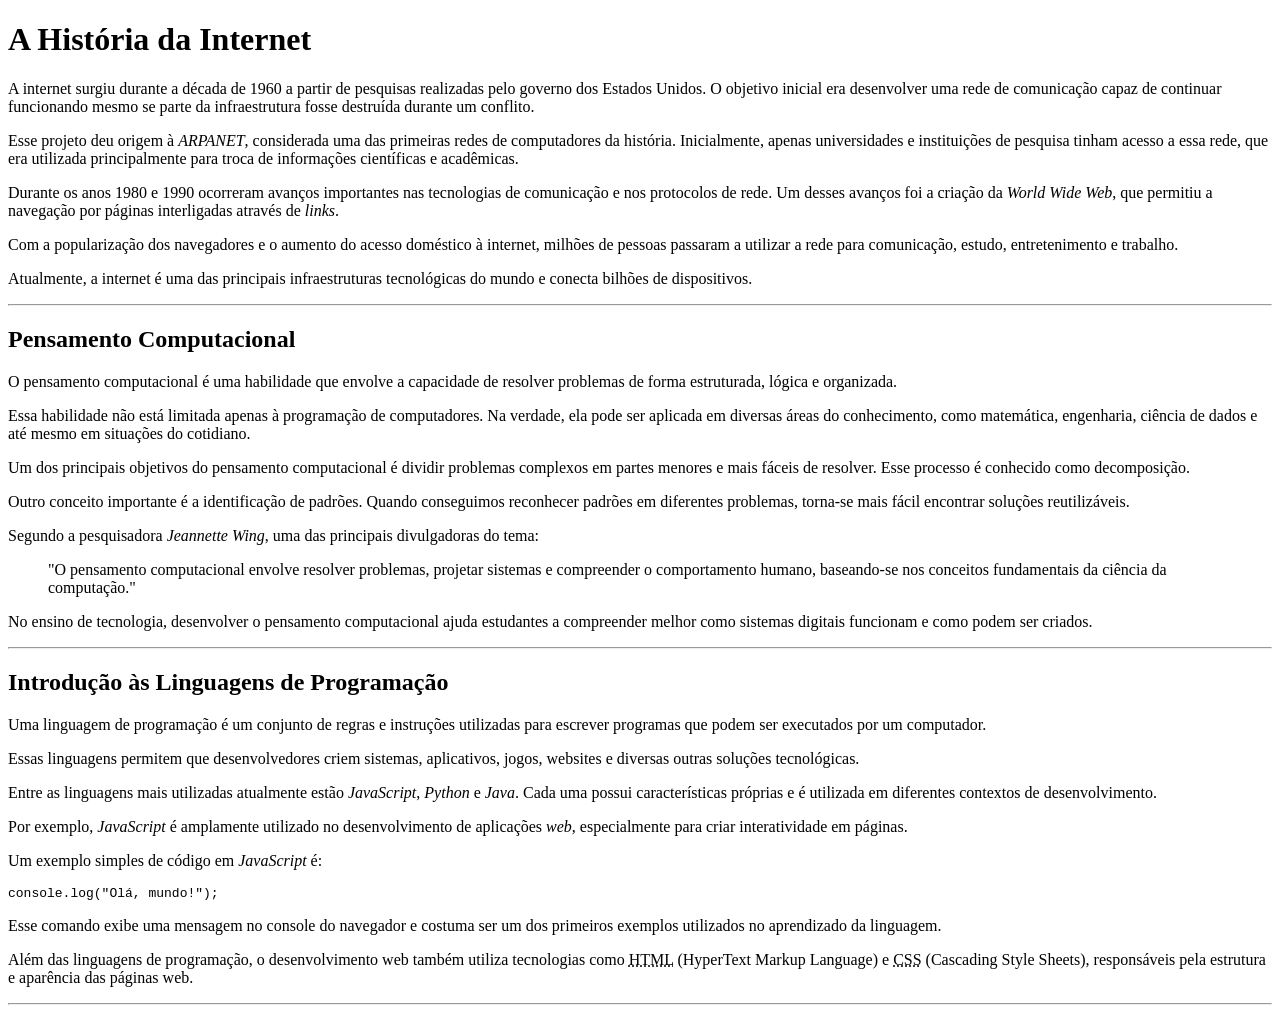
<file: PrimeiroBimestre/Atividade 1/index.html>
<!DOCTYPE html>
<html lang="en">
<head>
    <meta charset="UTF-8">
    <meta name="viewport" content="width=device-width, initial-scale=1.0">
    <title>HTML Semântico</title>
</head>
<body>
    <h1>A História da Internet</h1>

    <p>A internet surgiu durante a década de 1960 a partir de pesquisas realizadas pelo governo dos Estados Unidos. O objetivo inicial era desenvolver uma rede de comunicação capaz de continuar funcionando
         mesmo se parte da infraestrutura fosse destruída durante um conflito.</p>
    <p>Esse projeto deu origem à <em>ARPANET</em>, considerada uma das primeiras redes de computadores da história. Inicialmente, apenas universidades e instituições de pesquisa tinham acesso a essa rede,
         que era utilizada principalmente para troca de informações científicas e acadêmicas.</p>
    <p>Durante os anos 1980 e 1990 ocorreram avanços importantes nas tecnologias de comunicação e nos protocolos de rede. Um desses avanços foi a criação da <em>World Wide Web</em>, que permitiu a navegação por páginas
         interligadas através de <em>links</em>.</p>
    <p>Com a popularização dos navegadores e o aumento do acesso doméstico à internet, milhões de pessoas passaram a utilizar a rede para comunicação, estudo, entretenimento e trabalho.</p>   
    <p>Atualmente, a internet é uma das principais infraestruturas tecnológicas do mundo e conecta bilhões de dispositivos.</p>
<hr>


    <h2>Pensamento Computacional</h2>

    <p>O pensamento computacional é uma habilidade que envolve a capacidade de resolver problemas de forma estruturada, lógica e organizada.</p>
    <p>Essa habilidade não está limitada apenas à programação de computadores. Na verdade, ela pode ser aplicada em diversas áreas do conhecimento, como matemática, engenharia, ciência de dados e até mesmo em situações
         do cotidiano.</p>
    <p>Um dos principais objetivos do pensamento computacional é dividir problemas complexos em partes menores e mais fáceis de resolver. Esse processo é conhecido como decomposição.</p>
    <p>Outro conceito importante é a identificação de padrões. Quando conseguimos reconhecer padrões em diferentes problemas, torna-se mais fácil encontrar soluções reutilizáveis.</p>
    <p>Segundo a pesquisadora <cite>Jeannette Wing</cite>, uma das principais divulgadoras do tema:</p>

    <blockquote>
        "O pensamento computacional envolve resolver problemas, projetar sistemas e compreender o comportamento humano, baseando-se nos conceitos fundamentais da ciência da computação."
    </blockquote>

    <p>No ensino de tecnologia, desenvolver o pensamento computacional ajuda estudantes a compreender melhor como sistemas digitais funcionam e como podem ser criados.</p>
    <hr>


    <h2>Introdução às Linguagens de Programação</h2>

    <p>Uma linguagem de programação é um conjunto de regras e instruções utilizadas para escrever programas que podem ser executados por um computador.</p>
    <p>Essas linguagens permitem que desenvolvedores criem sistemas, aplicativos, jogos, websites e diversas outras soluções tecnológicas.</p>
    <p>Entre as linguagens mais utilizadas atualmente estão <em>JavaScript</em>, <em>Python</em> e <em>Java</em>. Cada uma possui características próprias e é utilizada em diferentes contextos de desenvolvimento.</p>
    <p>Por exemplo, <em>JavaScript</em> é amplamente utilizado no desenvolvimento de aplicações <em>web</em>, especialmente para criar interatividade em páginas.</p>
    <p>Um exemplo simples de código em <em>JavaScript</em> é:</p>

    <pre><code>console.log("Olá, mundo!");</code></pre>
    <p>Esse comando exibe uma mensagem no console do navegador e costuma ser um dos primeiros exemplos utilizados no aprendizado da linguagem.</p>
    <p>Além das linguagens de programação, o desenvolvimento web também utiliza tecnologias como <abbr title="HyperText Markup Language">HTML</abbr> (HyperText Markup Language) e <abbr title="Cascading Style Sheets">CSS</abbr>
         (Cascading Style Sheets), responsáveis pela estrutura e aparência das páginas web.</p>

    <hr>
</body>
</html>
</file>
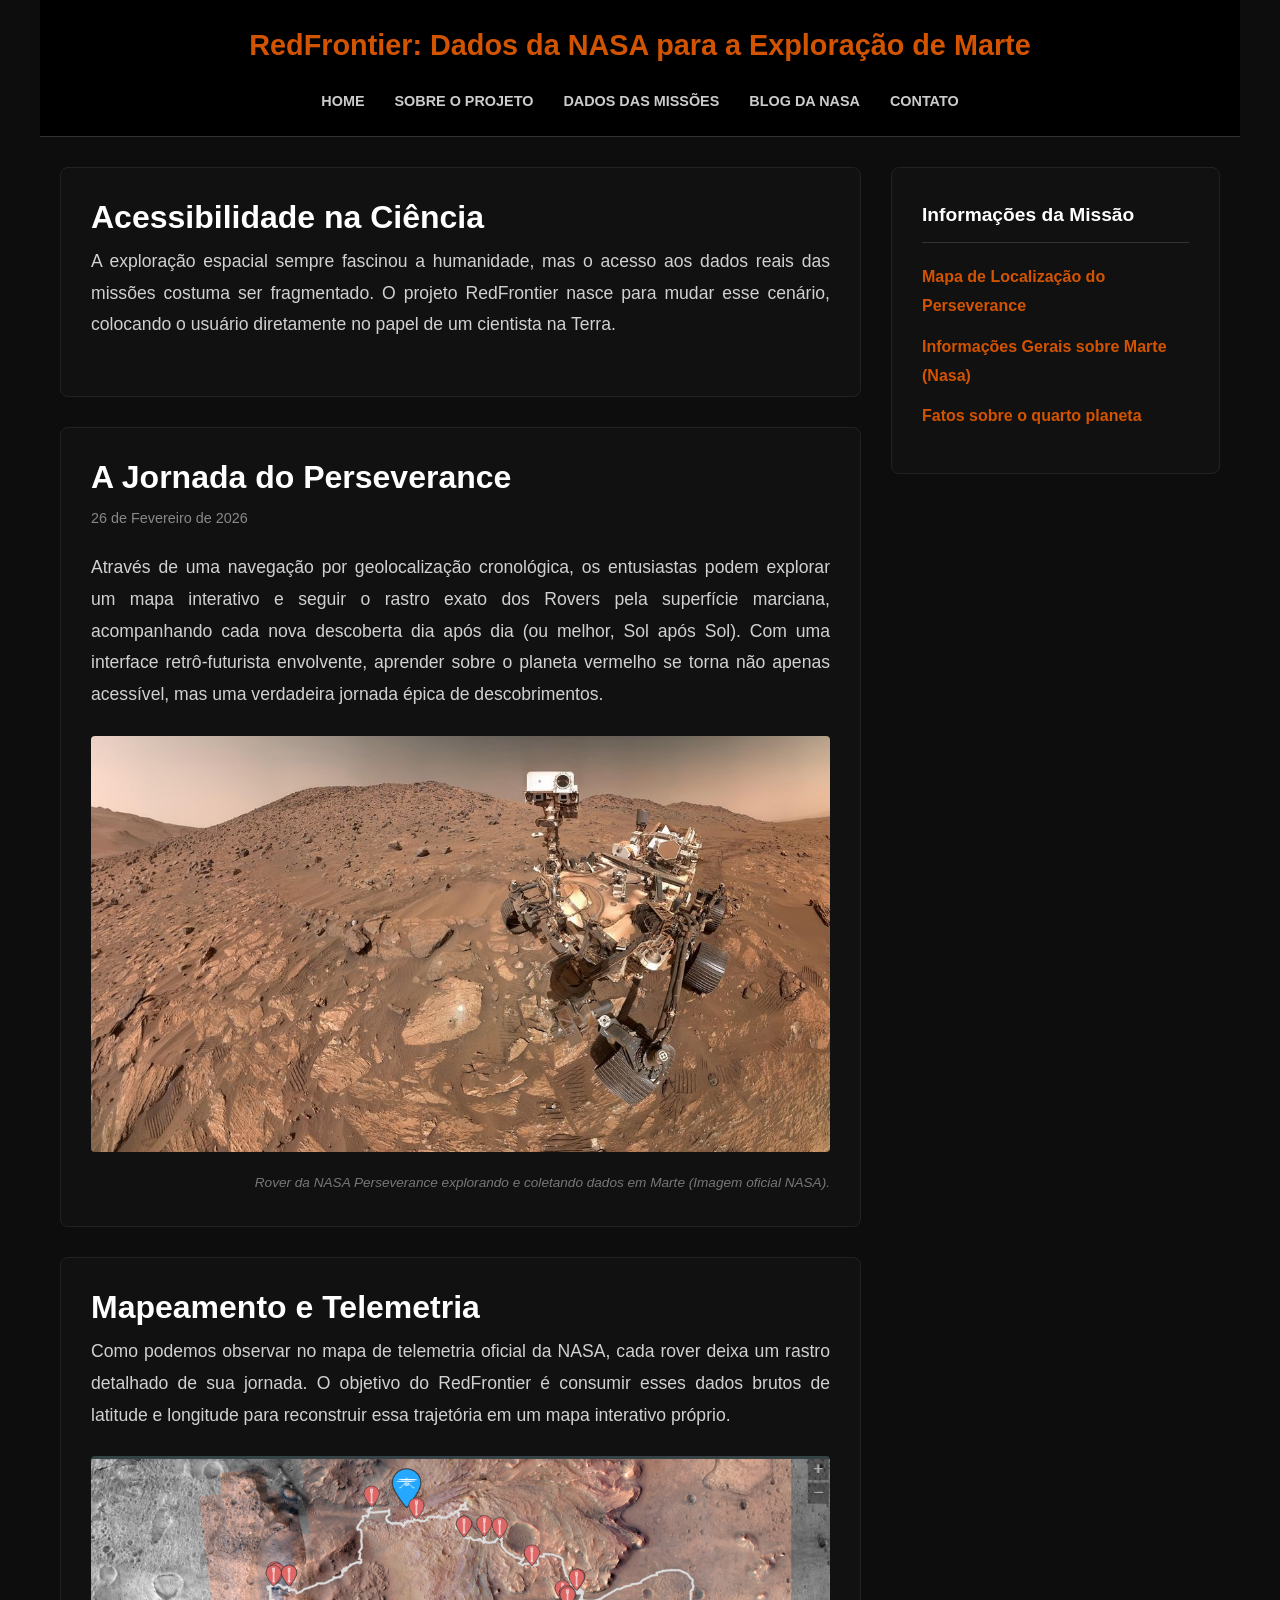
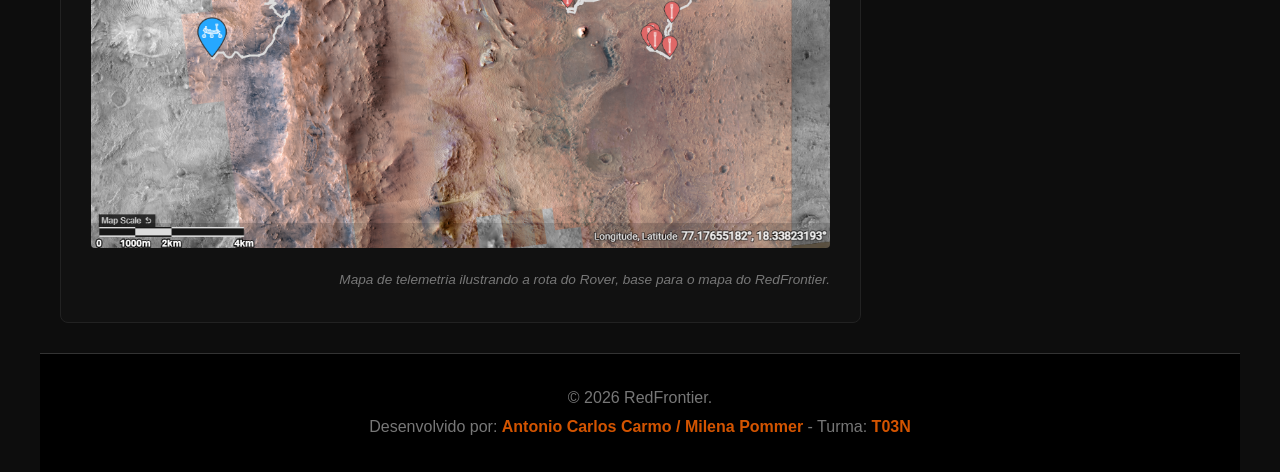
<file: PrimeiroBimestre/Atividade04/index.html>
<!DOCTYPE html>
<html lang="pt-BR">
<head>
    <meta charset="UTF-8">
    <meta name="viewport" content="width=device-width, initial-scale=1.0">
    <title>RedFrontier - Exploração de Marte</title>
    <link rel="stylesheet" href="style.css">
</head>
<body>
    
    <div class="flex-container">
        
        <header>
            <h1>RedFrontier: Dados da NASA para a Exploração de Marte</h1>
            <nav>
                <ul>
                    <li><a href="#">Home</a></li>
                    <li><a href="#">Sobre o Projeto</a></li>
                    <li><a href="#">Dados das Missões</a></li>
                    <li><a href="https://www.nasa.gov" target="_blank">Blog da Nasa</a></li>
                    <li><a href="#">Contato</a></li>
                </ul>
            </nav>
        </header>
        
        <div class="conteudo-principal">
            <main>
                <section class="card-estilo">
                    <h2>Acessibilidade na Ciência</h2>
                    <p>A exploração espacial sempre fascinou a humanidade, mas o acesso aos dados reais das missões costuma ser fragmentado. O projeto RedFrontier nasce para mudar esse cenário, colocando o usuário diretamente no papel de um cientista na Terra.</p>
                </section>

                <article class="card-estilo">
                    <h2>A Jornada do Perseverance</h2>
                    <time datetime="2026-02-26">26 de Fevereiro de 2026</time>

                    <p>Através de uma navegação por geolocalização cronológica, os entusiastas podem explorar um mapa interativo e seguir o rastro exato dos Rovers pela superfície marciana, acompanhando cada nova descoberta dia após dia (ou melhor, Sol após Sol). Com uma interface retrô-futurista envolvente, aprender sobre o planeta vermelho se torna não apenas acessível, mas uma verdadeira jornada épica de descobrimentos.</p>
                
                    <figure>
                        <img src="img/RoverPerseveranceMarte.jpg" alt="Rover da nasa Perseverance explorando e coletando dados em Marte">
                        <figcaption>Rover da NASA Perseverance explorando e coletando dados em Marte (Imagem oficial NASA).</figcaption>
                    </figure>
                </article>

                <section class="card-estilo">
                    <h2>Mapeamento e Telemetria</h2>
                    <p>Como podemos observar no mapa de telemetria oficial da NASA, cada rover deixa um rastro detalhado de sua jornada. O objetivo do RedFrontier é consumir esses dados brutos de latitude e longitude para reconstruir essa trajetória em um mapa interativo próprio.</p>
                
                    <figure>
                        <img src="img/Mapa_Telemetria.png.png" alt="Captura de tela do mapa interativo da NASA">
                        <figcaption>Mapa de telemetria ilustrando a rota do Rover, base para o mapa do RedFrontier.</figcaption>
                    </figure> 
                </section>
            </main>

            <aside>
                <h3>Informações da Missão</h3>
                <ul>
                    <li><a href="https://science.nasa.gov/mission/mars-2020-perseverance/location-map/" target="_blank">Mapa de Localização do Perseverance</a></li>
                    <li><a href="https://science.nasa.gov/mars/" target="_blank">Informações Gerais sobre Marte (Nasa)</a></li>
                    <li><a href="https://science.nasa.gov/mars/facts/" target="_blank">Fatos sobre o quarto planeta</a></li>
                </ul>
            </aside>
        </div>

        <footer>
            <p>&copy; 2026 RedFrontier.</p>
            <p>Desenvolvido por: <strong>Antonio Carlos Carmo / Milena Pommer</strong> - Turma: <strong>T03N</strong></p>
        </footer>

    </div> 
</body>
</html>
</file>
<file: PrimeiroBimestre/Atividade04/style.css>
* {
    margin: 0;
    padding: 0;
    box-sizing: border-box;
}

body {
    background-color: #0d0d0d;
    color: #f4f4f4;
    font-family: 'Helvetica Neue', Arial, sans-serif;
    line-height: 1.8;
}

.flex-container {
    display: flex;
    flex-direction: column;
    min-height: 100vh;
    max-width: 1200px; 
    margin: 0 auto; 
}

header {
    background-color: #000000;
    padding: 20px 40px;
    border-bottom: 1px solid #333;
    text-align: center;
}

header h1 {
    font-size: 1.8rem;
    color: #d35400;
}

nav ul {
    list-style: none;
    display: flex;
    justify-content: center;
    flex-wrap: wrap;
    gap: 30px;
    margin-top: 15px;
}

nav a {
    color: #cccccc;
    text-decoration: none;
    font-weight: bold;
    font-size: 0.9rem;
    text-transform: uppercase;
    transition: color 0.3s ease;
}

nav a:hover {
    color: #ffffff;
}

.conteudo-principal {
    display: flex;
    flex-direction: column;
    gap: 30px;
    padding: 30px 20px;
    flex: 1;
}

main {
    display: flex;
    flex-direction: column;
    gap: 30px; 
}

.card-estilo, aside {
    background-color: #111111;
    padding: 30px;
    border: 1px solid #222222;
    border-radius: 8px;
}

.card-estilo h2 {
    font-size: 2rem;
    color: #ffffff;
    margin-bottom: 10px;
    line-height: 1.2;
}

.card-estilo time {
    color: #888888;
    font-size: 0.9rem;
    display: block;
    margin-bottom: 20px;
}

.card-estilo p {
    color: #d1d1d1;
    font-size: 1.1rem;
    margin-bottom: 25px;
    text-align: justify;
}

figure img {
    width: 100%;
    height: auto;
    border-radius: 4px;
}

figcaption {
    margin-top: 10px;
    font-size: 0.85rem;
    color: #777777;
    text-align: right;
    font-style: italic;
}

aside {
    height: fit-content;
}

aside h3 {
    color: #ffffff;
    font-size: 1.2rem;
    margin-bottom: 20px;
    border-bottom: 1px solid #333;
    padding-bottom: 10px;
}

aside ul {
    list-style: none;
}

aside li {
    margin-bottom: 12px;
}

aside a {
    color: #d35400;
    text-decoration: none;
    font-weight: bold;
    transition: color 0.3s ease;
}

aside a:hover {
    color: #ff6f00;
}

footer {
    background-color: #000000;
    color: #777777;
    text-align: center;
    padding: 30px 20px;
    border-top: 1px solid #333;
}

footer strong {
    color: #d35400;
}

@media (min-width: 768px) {
    .conteudo-principal {
        flex-direction: row;
        align-items: flex-start;
    }

    main {
        flex: 3;
    }

    aside {
        flex: 1;
    }
}
</file>
